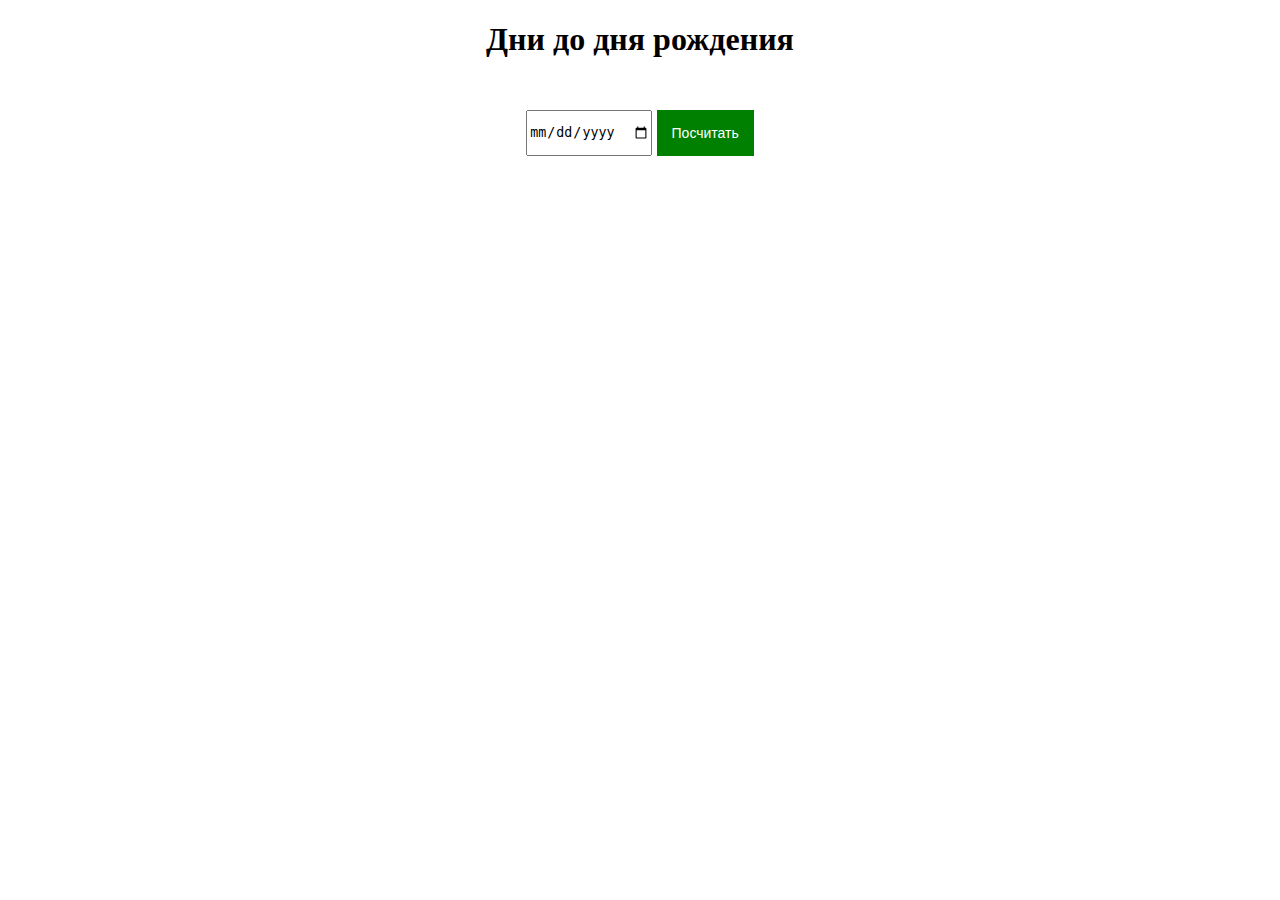
<file: Week 13/Task 2 birthday calculator/index.html>
<!DOCTYPE html>
<html lang="en">
<head>
    <meta charset="UTF-8">
    <meta name="viewport" content="width=device-width, initial-scale=1.0">
    <title>Birthday Calculator</title>
    <link rel="stylesheet" href="./style.css">
</head>
<body>
    <h1 class = "header">Дни до дня рождения<h1>
        <form class = "form">
            <div class = "left_part">
                <input type="date" id = "date"></input>
            </div>
            <div class = "right_part">
            <button class = "button" id = "button">Посчитать</button>
            </div>
        </form>
        <p id="text"></p>
        <script src="./index.js"></script>
</body>
</html>
</file>
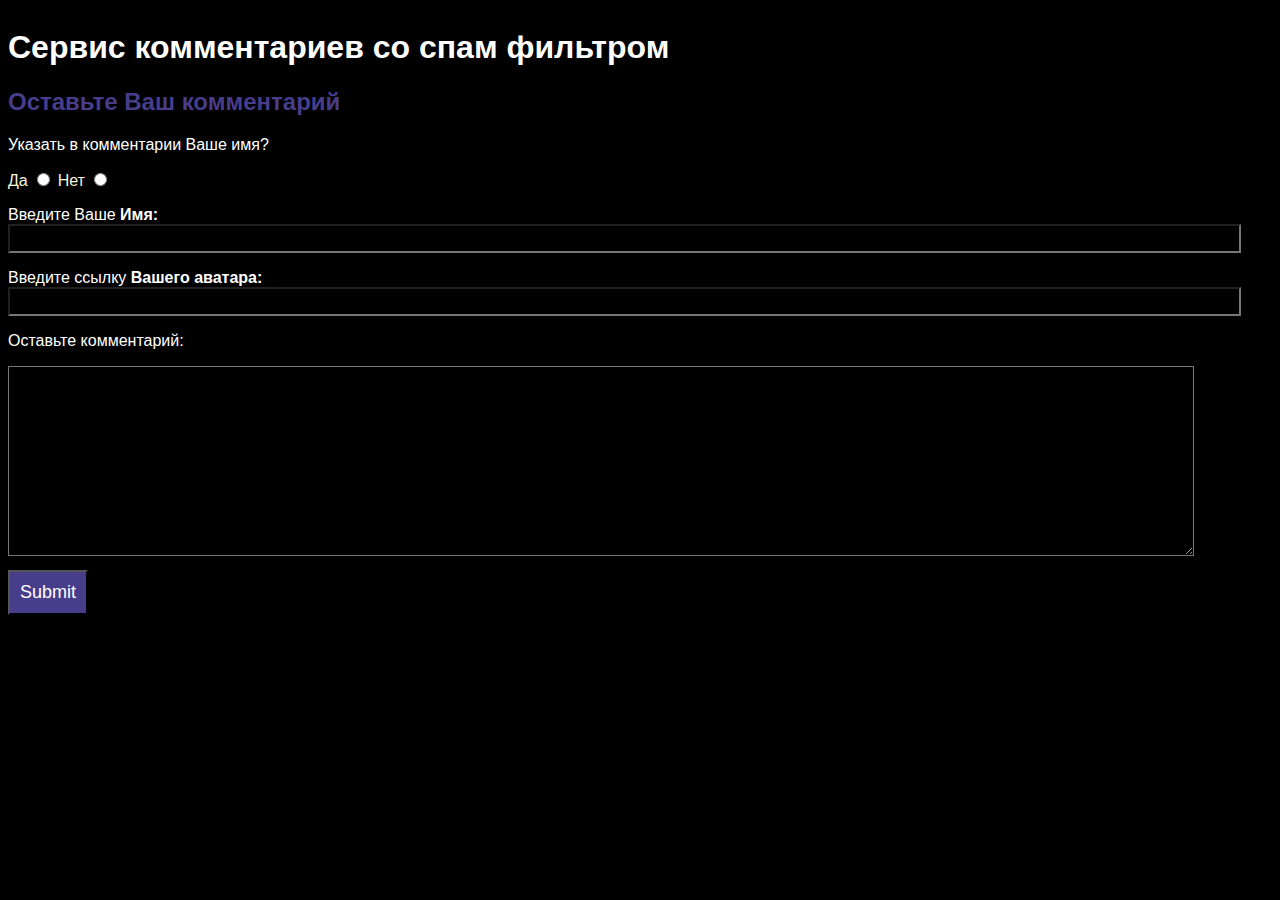
<file: Week 13/Task Additional/index.html>
<!DOCTYPE html>
<html lang="en">
<head>
    <meta charset="UTF-8">
    <meta http-equiv="X-UA-Compatible" content="IE=edge">
    <meta name="viewport" content="width=device-width, initial-scale=1.0">
    <link rel="stylesheet" href="./style.css">
    <title>SpamFilterService</title>
</head>
<body>
    <section class="section">
        <div class="wrapper">
            <h1 class="wrapper__h1">Сервис комментариев со спам фильтром</h1>
            <form action="action_form" id="form">
            <h2 class="wrapper__h2">Оставьте Ваш комментарий</h2>
            <div class="show_name">
                <p class="question">Указать в комментарии Ваше имя?</p>
                Да
                <input type="radio" name="your_name" id="yes" />
                Нет
                <input type="radio" name="your_name" id="no" />
            </div>
                <p class="form__title">Введите Ваше <b>Имя:</b><br>
                <input type="text" id="name" name="firstname" value="" height="40" size="100px">
                </p>
                <p class="form__title">Введите ссылку <b>Вашего аватара:</b><br>
                    <input type="url" id="link" name="yourlink" value="" size="100px">
                </p>
                <p class="form__title">Оставьте комментарий:<br></p>
                    <textarea cols="97" rows="8" id="comment" name="comment"></textarea><br>
                <input type="submit" class="form__btn" id="btn"></input>
            </form>
        </div>
        <div class="container">
            <h2 class="container__h2">ЧАТ</h2>
                <div class="container__chat" id="chat">
                </div>
        </div>
    </section>
    <script src="./index.js"></script>
</body>
</html>
</file>
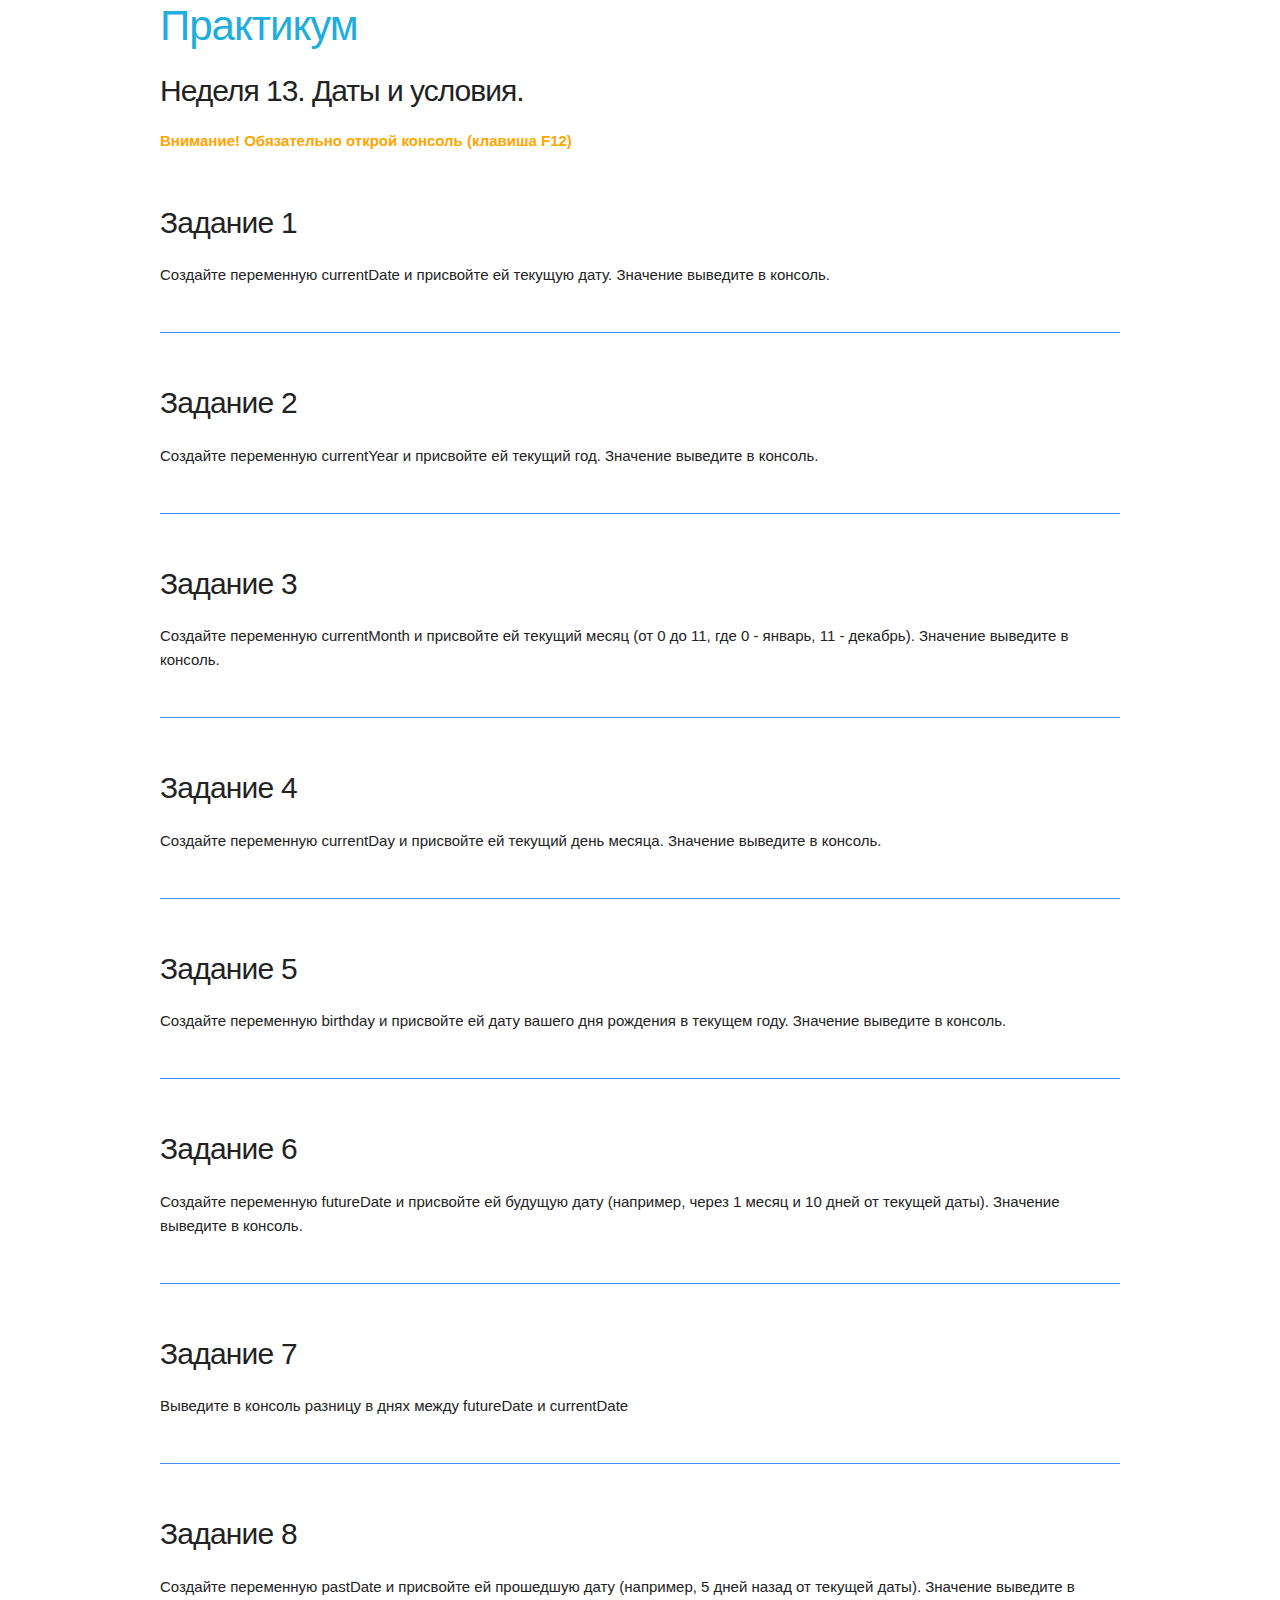
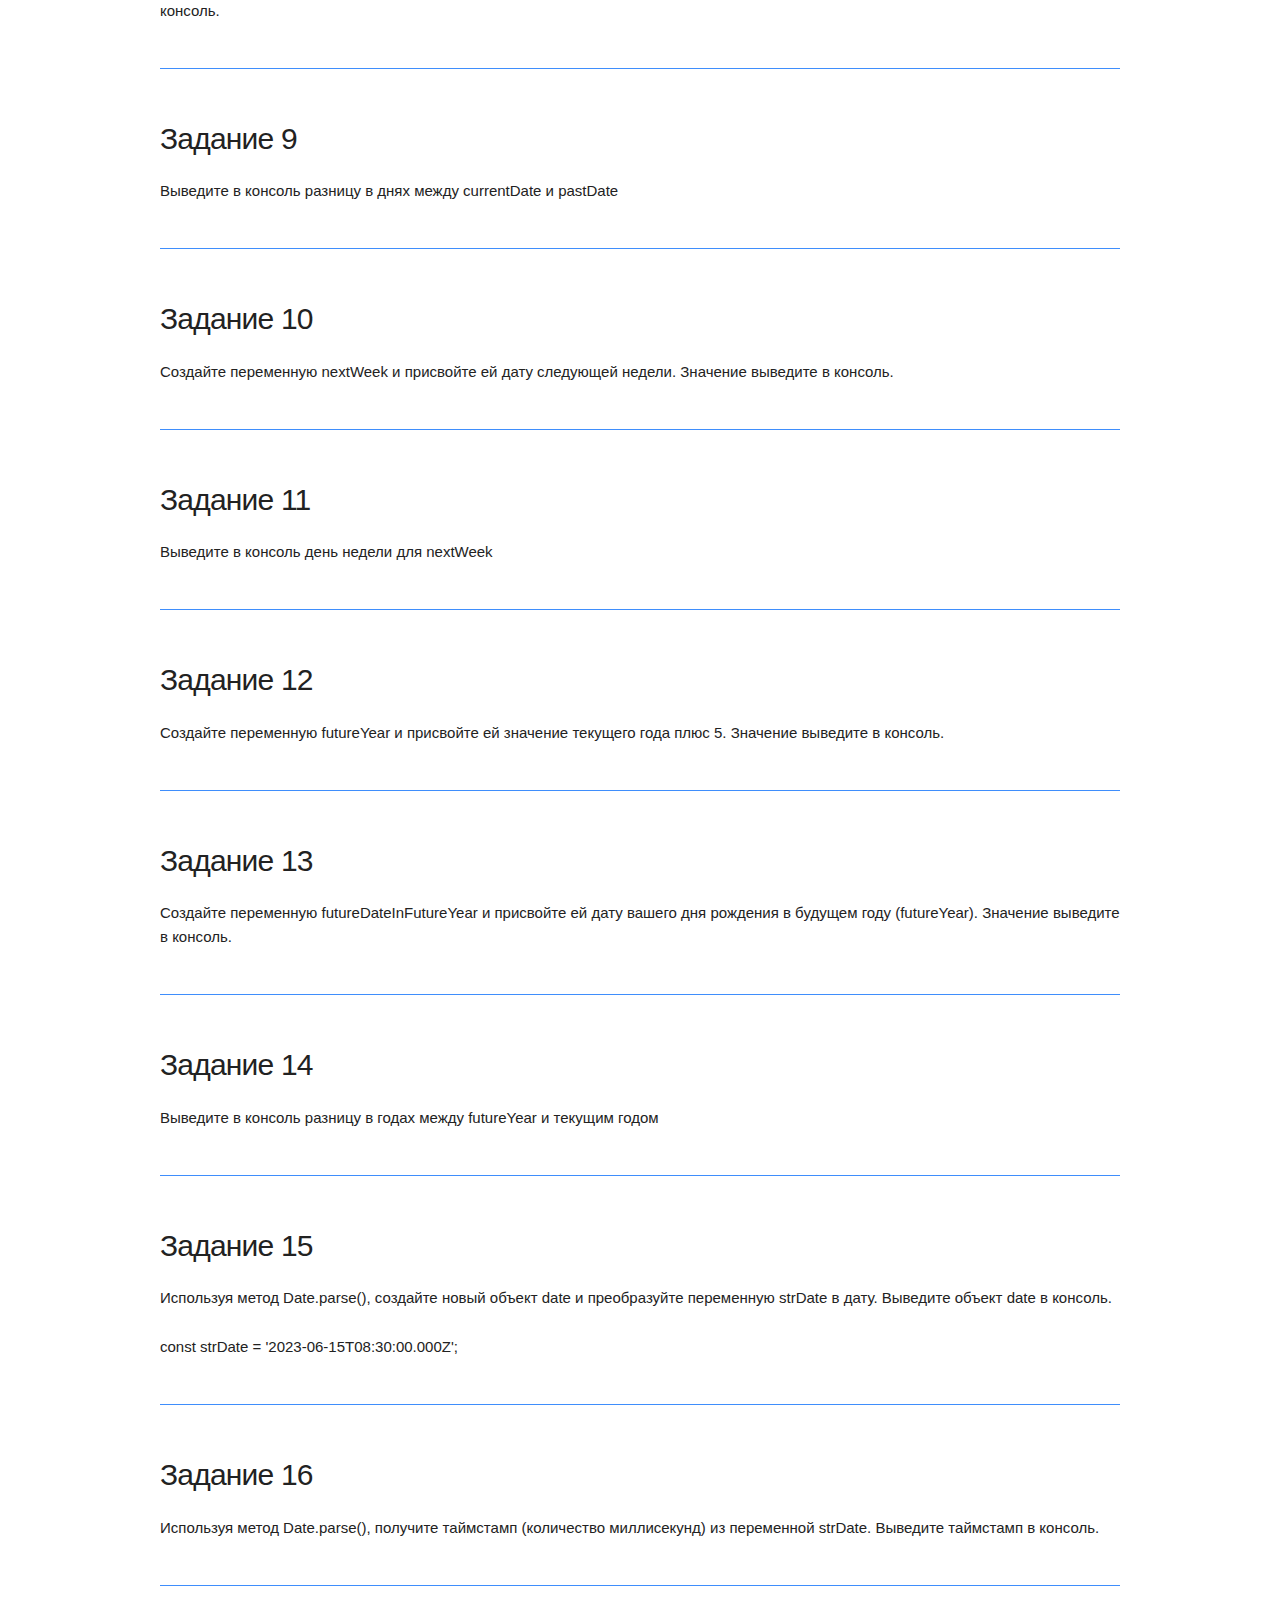
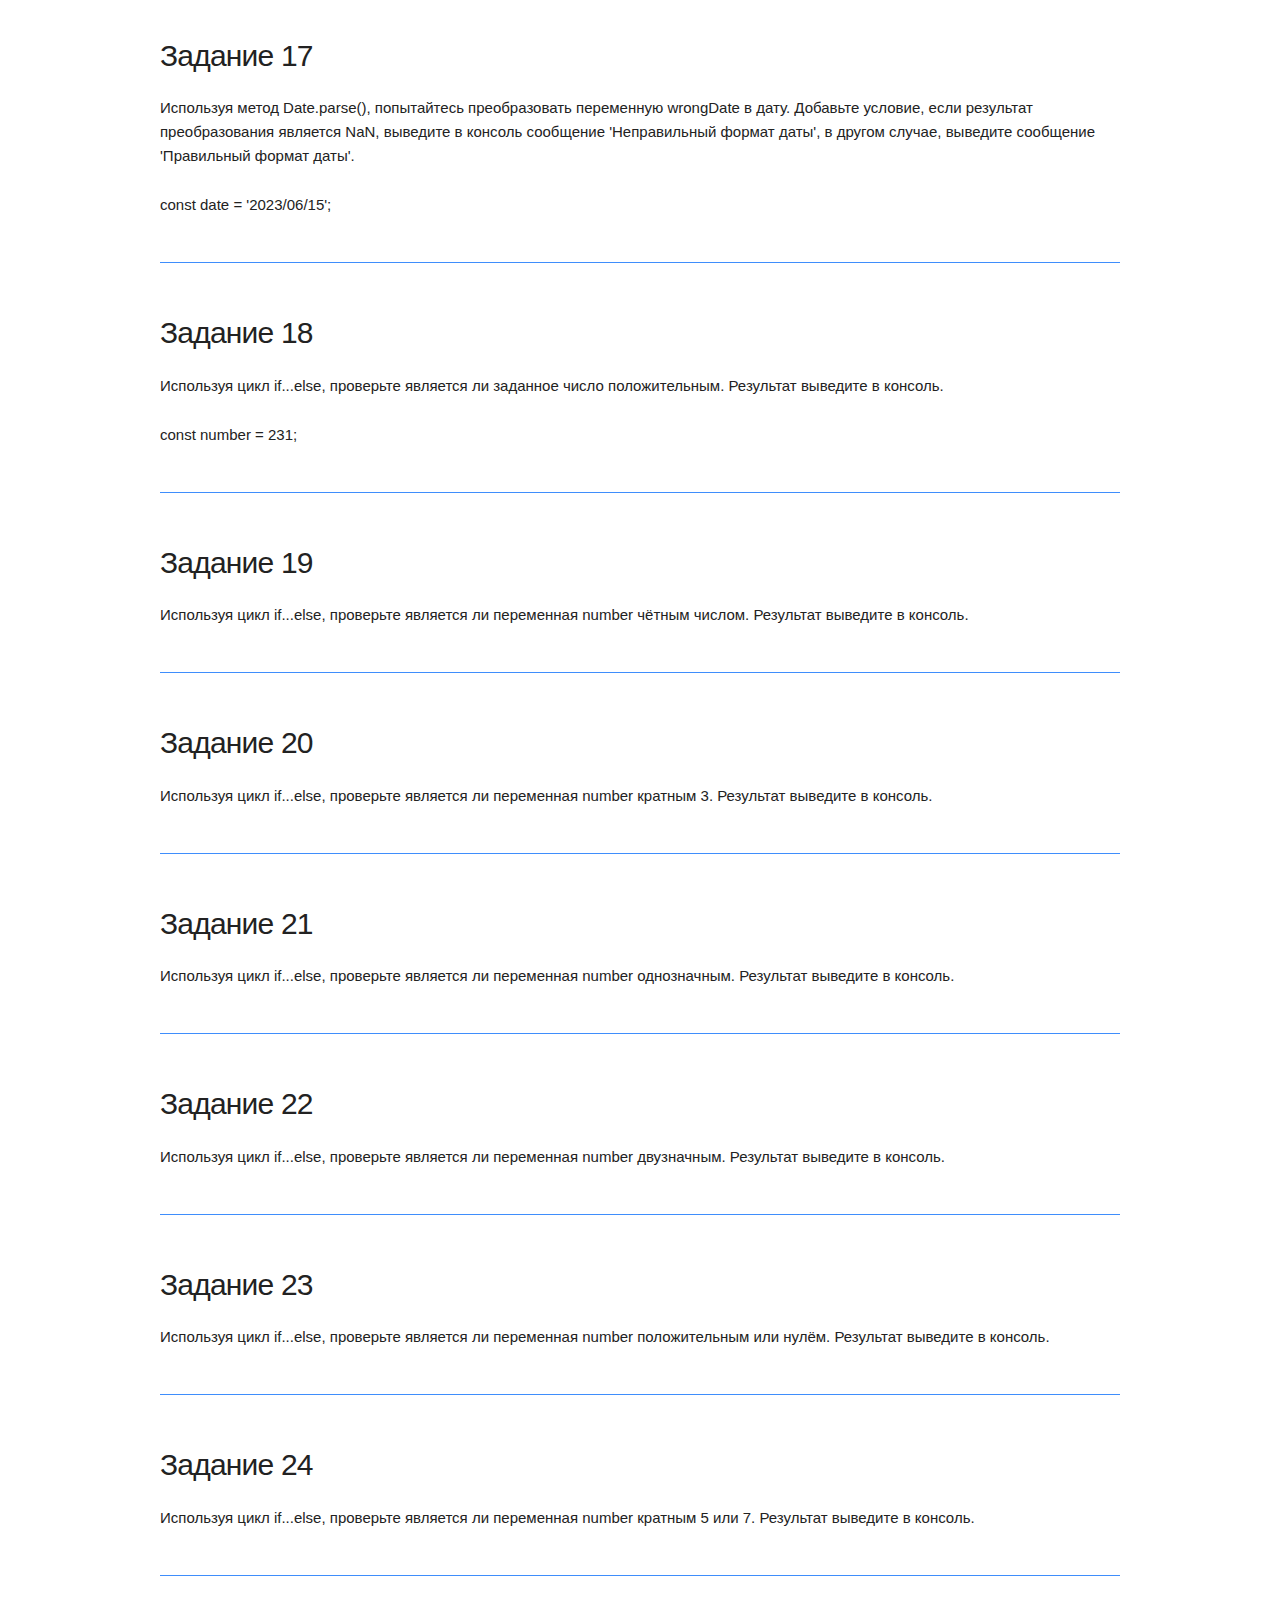
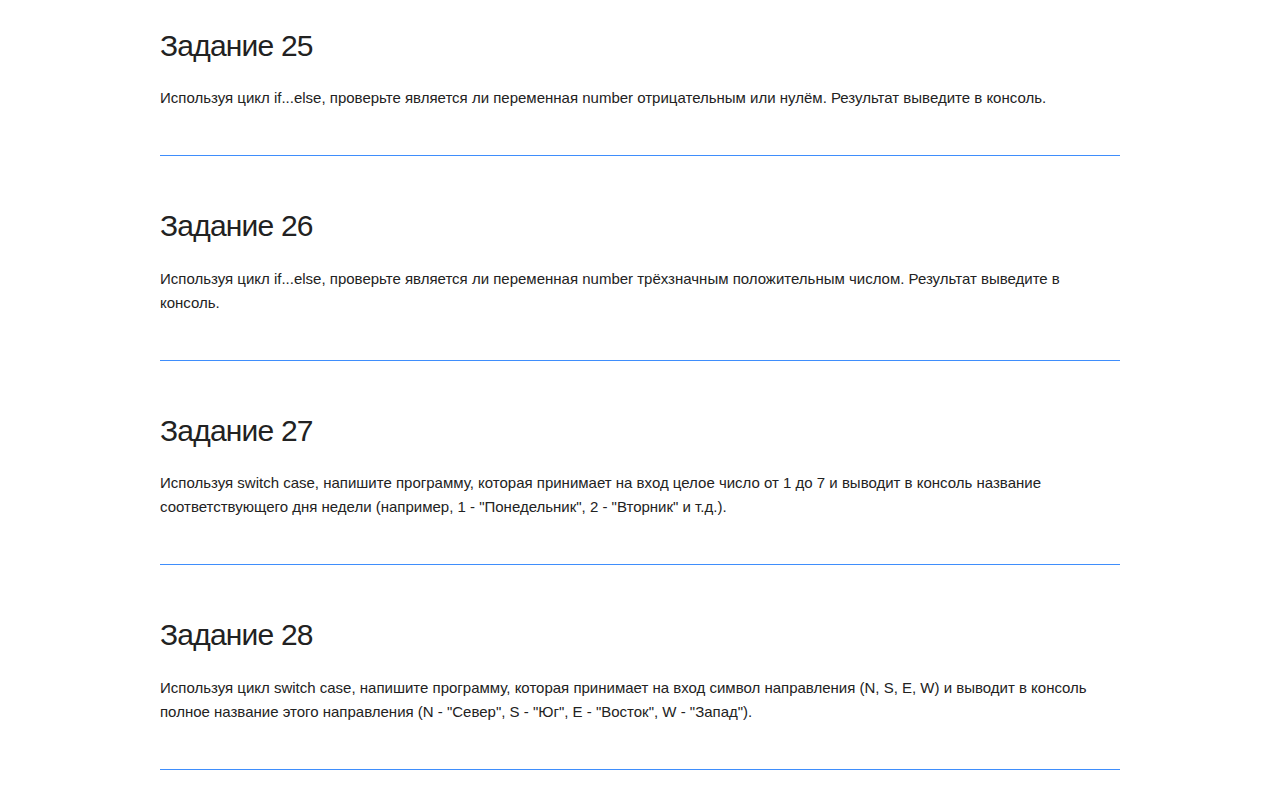
<file: Week 13/week13.html>
<!DOCTYPE html>
<html lang="ru">
	<head>
		<meta charset="UTF-8" />
		<meta name="viewport" content="width=device-width, initial-scale=1.0" />
		<meta http-equiv="X-UA-Compatible" content="ie=edge" />
		<title>JS 2.0. Практикум.</title>
		<link rel="stylesheet" href="assets/style.css" />
		<link rel="stylesheet" href="assets/skeleton.css" />
		<link rel="stylesheet" href="assets/normalize.css" />
	</head>

	<body>
		<div class="container">
			<h2><a>Практикум</a></h2>
			<h1>Неделя 13. Даты и условия.</h1>
			<p class="text-orange">
				<b>Внимание! Обязательно открой консоль (клавиша F12)</b>
			</p>

			<section>
				<h4>Задание 1</h4>
				<p>
					Создайте переменную currentDate и присвойте ей текущую дату. Значение выведите в консоль.
				</p>
			</section>

			<section>
				<h4>Задание 2</h4>
				<p>
					Создайте переменную currentYear и присвойте ей текущий год. Значение выведите в консоль.
				</p>
			</section>

			<section>
				<h4>Задание 3</h4>
				<p>
					Создайте переменную currentMonth и присвойте ей текущий месяц (от 0 до 11, где 0 - январь,
					11 - декабрь). Значение выведите в консоль.
				</p>
			</section>

			<section>
				<h4>Задание 4</h4>
				<p>
					Создайте переменную currentDay и присвойте ей текущий день месяца. Значение выведите в
					консоль.
				</p>
			</section>

			<section>
				<h4>Задание 5</h4>
				<p>
					Создайте переменную birthday и присвойте ей дату вашего дня рождения в текущем году.
					Значение выведите в консоль.
				</p>
			</section>

			<section>
				<h4>Задание 6</h4>
				<p>
					Создайте переменную futureDate и присвойте ей будущую дату (например, через 1 месяц и 10
					дней от текущей даты). Значение выведите в консоль.
				</p>
			</section>

			<section>
				<h4>Задание 7</h4>
				<p>Выведите в консоль разницу в днях между futureDate и currentDate</p>
			</section>

			<section>
				<h4>Задание 8</h4>
				<p>
					Создайте переменную pastDate и присвойте ей прошедшую дату (например, 5 дней назад от
					текущей даты). Значение выведите в консоль.
				</p>
			</section>

			<section>
				<h4>Задание 9</h4>
				<p>Выведите в консоль разницу в днях между currentDate и pastDate</p>
			</section>

			<section>
				<h4>Задание 10</h4>
				<p>
					Создайте переменную nextWeek и присвойте ей дату следующей недели. Значение выведите в
					консоль.
				</p>
			</section>

			<section>
				<h4>Задание 11</h4>
				<p>Выведите в консоль день недели для nextWeek</p>
			</section>

			<section>
				<h4>Задание 12</h4>
				<p>
					Создайте переменную futureYear и присвойте ей значение текущего года плюс 5. Значение
					выведите в консоль.
				</p>
			</section>

			<section>
				<h4>Задание 13</h4>
				<p>
					Создайте переменную futureDateInFutureYear и присвойте ей дату вашего дня рождения в
					будущем году (futureYear). Значение выведите в консоль.
				</p>
			</section>

			<section>
				<h4>Задание 14</h4>
				<p>Выведите в консоль разницу в годах между futureYear и текущим годом</p>
			</section>

			<section>
				<h4>Задание 15</h4>
				<p>
					Используя метод Date.parse(), создайте новый объект date и преобразуйте переменную strDate
					в дату. Выведите объект date в консоль.
				</p>
				<p>const strDate = '2023-06-15T08:30:00.000Z';</p>
			</section>

			<section>
				<h4>Задание 16</h4>
				<p>
					Используя метод Date.parse(), получите таймстамп (количество миллисекунд) из переменной
					strDate. Выведите таймстамп в консоль.
				</p>
			</section>

			<section>
				<h4>Задание 17</h4>
				<p>
					Используя метод Date.parse(), попытайтесь преобразовать переменную wrongDate в дату.
					Добавьте условие, если результат преобразования является NaN, выведите в консоль сообщение
					'Неправильный формат даты', в другом случае, выведите сообщение 'Правильный формат даты'.
				</p>
				<p>const date = '2023/06/15';</p>
			</section>

			<section>
				<h4>Задание 18</h4>
				<p>
					Используя цикл if...else, проверьте является ли заданное число положительным. Результат
					выведите в консоль.
				</p>
				<p>const number = 231;</p>
			</section>

			<section>
				<h4>Задание 19</h4>
				<p>
					Используя цикл if...else, проверьте является ли переменная number чётным числом. Результат
					выведите в консоль.
				</p>
			</section>

			<section>
				<h4>Задание 20</h4>
				<p>
					Используя цикл if...else, проверьте является ли переменная number кратным 3. Результат
					выведите в консоль.
				</p>
			</section>

			<section>
				<h4>Задание 21</h4>
				<p>
					Используя цикл if...else, проверьте является ли переменная number однозначным. Результат
					выведите в консоль.
				</p>
			</section>

			<section>
				<h4>Задание 22</h4>
				<p>
					Используя цикл if...else, проверьте является ли переменная number двузначным. Результат
					выведите в консоль.
				</p>
			</section>

			<section>
				<h4>Задание 23</h4>
				<p>
					Используя цикл if...else, проверьте является ли переменная number положительным или нулём.
					Результат выведите в консоль.
				</p>
			</section>

			<section>
				<h4>Задание 24</h4>
				<p>
					Используя цикл if...else, проверьте является ли переменная number кратным 5 или 7.
					Результат выведите в консоль.
				</p>
			</section>

			<section>
				<h4>Задание 25</h4>
				<p>
					Используя цикл if...else, проверьте является ли переменная number отрицательным или нулём.
					Результат выведите в консоль.
				</p>
			</section>

			<section>
				<h4>Задание 26</h4>
				<p>
					Используя цикл if...else, проверьте является ли переменная number трёхзначным
					положительным числом. Результат выведите в консоль.
				</p>
			</section>

			<section>
				<h4>Задание 27</h4>
				<p>
					Используя switch case, напишите программу, которая принимает на вход целое число от 1 до 7
					и выводит в консоль название соответствующего дня недели (например, 1 - "Понедельник", 2 -
					"Вторник" и т.д.).
				</p>
			</section>

			<section>
				<h4>Задание 28</h4>
				<p>
					Используя цикл switch case, напишите программу, которая принимает на вход символ
					направления (N, S, E, W) и выводит в консоль полное название этого направления (N -
					"Север", S - "Юг", E - "Восток", W - "Запад").
				</p>
			</section>
		</div>

		<script src="week13.js"></script>
	</body>
</html>
</file>
<file: Week 13/Task 2 birthday calculator/style.css>
.body {
    display: flex;
}
.header {
    text-align: center;
}
.form {
    display: flex;
    justify-content: center;
}

.left_part,
.right_part {
    display: flex;
    justify-content: center;
    font-size: 20px;
    margin-top: 30px;
}

.left_part {
    margin-right: 5px;
}

.button {
    background-color: green;
    color: white;
    padding: 15px;
    border: none;
    cursor: pointer;
    font-size: 14px;
}

#text {
    text-align: center;
    font-size: 14px;
}
</file>
<file: Week 13/Task Additional/style.css>
html {
    box-sizing: border-box;
    background-color: black;
    font-family:Verdana, Geneva, Tahoma, sans-serif;
    color: beige;
}
.section {
    display: flex;
}

.container {
    margin-left: 40px;
    margin-top: 50px;
}

.container__h2 {
    font-size: 30px;
}
/*.container__chat {
    background-color: black;
    border: darkslateblue dotted 1px;
    padding: 80%;
}*/

.wrapper__h1,
.form__title,
.question {
    color: white;
}

.wrapper__h2,
.container__h2 {
    color:darkslateblue;
    margin-top: 20px;
}
.form__btn {
    background-color: darkslateblue;
    padding: 10px;
    font-size: 18px;
    color: white;
    margin-top: 10px;
}
#name,
#link,
#comment {
    background-color: black;
    color: beige;
    font-size: 20px;
}
.container__chat {
    color: darkslateblue;
}
</file>
<file: Week 13/assets/style.css>
body {
    font-size: 18px;
}

h1 {
    font-size: 2.5rem;
}

h2 {
    font-size: 2.1rem;
}

h3 {
    font-size: 1.9rem;
}

h4 {
    font-size: 1.2rem;
    font-weight: bold;
}

h1.site-title {
    font-size:  1.5rem;
}
h2.site-title {
    font-size:  1.3rem;
}

section h3 {
    font-size: 1.1rem;
    text-transform: uppercase;
}

section {
    margin: 30px 0;
    padding: 20px 0;
    border-bottom: 1px solid #3f8efc;
}

.out-1, .out-2, .out-3, .out-4, .out-5, .out-6, .out-7, .out-8, .out-9, .out-10, .out-11, .out-12, .out-13, .out-14, .out-15, .out-16, .out-17, .out-18, .out-19, .out-20,.out-21,.out-22,.out-23,.out-24,.out-25,.out-26,.out-27,.out-28,.out-29,.out-30 {
    background: #dcdcdc;
    padding: 10px;
}

.text-orange {
    color: orange;
}

.bg-orange {
    background: orange;
}

pre {
    background: #bfd8ff;
    padding: 10px;
}



pre, blockquote, dl, figure, table, p, ul, ol, form {
    margin-bottom: 1.5rem;
}

.cd {
    font-family: monospace;
    background: aliceblue;
    padding-left: 15px;
    border-left: 2px solid #33C3F0;
}

div.section {
	border-top : 1px solid #c0c0c0;
	border-bottom : 1px solid #c0c0c0;
	margin: 20px 0;
	padding: 20px 0;
}
</file>
<file: Week 13/assets/skeleton.css>
/*
* Skeleton V2.0.4
* Copyright 2014, Dave Gamache
* www.getskeleton.com
* Free to use under the MIT license.
* http://www.opensource.org/licenses/mit-license.php
* 12/29/2014
*/


/* Table of contents
––––––––––––––––––––––––––––––––––––––––––––––––––
- Grid
- Base Styles
- Typography
- Links
- Buttons
- Forms
- Lists
- Code
- Tables
- Spacing
- Utilities
- Clearing
- Media Queries
*/


/* Grid
–––––––––––––––––––––––––––––––––––––––––––––––––– */
.container {
  position: relative;
  width: 100%;
  max-width: 960px;
  margin: 0 auto;
  padding: 0 20px;
  box-sizing: border-box; }
.column,
.columns {
  width: 100%;
  float: left;
  box-sizing: border-box; }

/* For devices larger than 400px */
@media (min-width: 400px) {
  .container {
    width: 85%;
    padding: 0; }
}

/* For devices larger than 550px */
@media (min-width: 550px) {
  .container {
    width: 80%; }
  .column,
  .columns {
    margin-left: 4%; }
  .column:first-child,
  .columns:first-child {
    margin-left: 0; }

  .one.column,
  .one.columns                    { width: 4.66666666667%; }
  .two.columns                    { width: 13.3333333333%; }
  .three.columns                  { width: 22%;            }
  .four.columns                   { width: 30.6666666667%; }
  .five.columns                   { width: 39.3333333333%; }
  .six.columns                    { width: 48%;            }
  .seven.columns                  { width: 56.6666666667%; }
  .eight.columns                  { width: 65.3333333333%; }
  .nine.columns                   { width: 74.0%;          }
  .ten.columns                    { width: 82.6666666667%; }
  .eleven.columns                 { width: 91.3333333333%; }
  .twelve.columns                 { width: 100%; margin-left: 0; }

  .one-third.column               { width: 30.6666666667%; }
  .two-thirds.column              { width: 65.3333333333%; }

  .one-half.column                { width: 48%; }

  /* Offsets */
  .offset-by-one.column,
  .offset-by-one.columns          { margin-left: 8.66666666667%; }
  .offset-by-two.column,
  .offset-by-two.columns          { margin-left: 17.3333333333%; }
  .offset-by-three.column,
  .offset-by-three.columns        { margin-left: 26%;            }
  .offset-by-four.column,
  .offset-by-four.columns         { margin-left: 34.6666666667%; }
  .offset-by-five.column,
  .offset-by-five.columns         { margin-left: 43.3333333333%; }
  .offset-by-six.column,
  .offset-by-six.columns          { margin-left: 52%;            }
  .offset-by-seven.column,
  .offset-by-seven.columns        { margin-left: 60.6666666667%; }
  .offset-by-eight.column,
  .offset-by-eight.columns        { margin-left: 69.3333333333%; }
  .offset-by-nine.column,
  .offset-by-nine.columns         { margin-left: 78.0%;          }
  .offset-by-ten.column,
  .offset-by-ten.columns          { margin-left: 86.6666666667%; }
  .offset-by-eleven.column,
  .offset-by-eleven.columns       { margin-left: 95.3333333333%; }

  .offset-by-one-third.column,
  .offset-by-one-third.columns    { margin-left: 34.6666666667%; }
  .offset-by-two-thirds.column,
  .offset-by-two-thirds.columns   { margin-left: 69.3333333333%; }

  .offset-by-one-half.column,
  .offset-by-one-half.columns     { margin-left: 52%; }

}


/* Base Styles
–––––––––––––––––––––––––––––––––––––––––––––––––– */
/* NOTE
html is set to 62.5% so that all the REM measurements throughout Skeleton
are based on 10px sizing. So basically 1.5rem = 15px :) */
html {
  font-size: 62.5%; }
body {
  font-size: 1.5em; /* currently ems cause chrome bug misinterpreting rems on body element */
  line-height: 1.6;
  font-weight: 400;
  font-family: "Raleway", "HelveticaNeue", "Helvetica Neue", Helvetica, Arial, sans-serif;
  color: #222; }


/* Typography
–––––––––––––––––––––––––––––––––––––––––––––––––– */
h1, h2, h3, h4, h5, h6 {
  margin-top: 0;
  margin-bottom: 2rem;
  font-weight: 300; }
h1 { font-size: 4.0rem; line-height: 1.2;  letter-spacing: -.1rem;}
h2 { font-size: 3.6rem; line-height: 1.25; letter-spacing: -.1rem; }
h3 { font-size: 3.0rem; line-height: 1.3;  letter-spacing: -.1rem; }
h4 { font-size: 2.4rem; line-height: 1.35; letter-spacing: -.08rem; }
h5 { font-size: 1.8rem; line-height: 1.5;  letter-spacing: -.05rem; }
h6 { font-size: 1.5rem; line-height: 1.6;  letter-spacing: 0; }

/* Larger than phablet */
@media (min-width: 550px) {
  h1 { font-size: 5.0rem; }
  h2 { font-size: 4.2rem; }
  h3 { font-size: 3.6rem; }
  h4 { font-size: 3.0rem; }
  h5 { font-size: 2.4rem; }
  h6 { font-size: 1.5rem; }
}

p {
  margin-top: 0; }


/* Links
–––––––––––––––––––––––––––––––––––––––––––––––––– */
a {
  color: #1EAEDB; }
a:hover {
  color: #0FA0CE; }


/* Buttons
–––––––––––––––––––––––––––––––––––––––––––––––––– */
.button,
button,
input[type="submit"],
input[type="reset"],
input[type="button"] {
  display: inline-block;
  height: 38px;
  padding: 0 30px;
  color: #555;
  text-align: center;
  font-size: 11px;
  font-weight: 600;
  line-height: 38px;
  letter-spacing: .1rem;
  text-transform: uppercase;
  text-decoration: none;
  white-space: nowrap;
  background-color: transparent;
  border-radius: 4px;
  border: 1px solid #bbb;
  cursor: pointer;
  box-sizing: border-box; }
.button:hover,
button:hover,
input[type="submit"]:hover,
input[type="reset"]:hover,
input[type="button"]:hover,
.button:focus,
button:focus,
input[type="submit"]:focus,
input[type="reset"]:focus,
input[type="button"]:focus {
  color: #333;
  border-color: #888;
  outline: 0; }
.button.button-primary,
button.button-primary,
input[type="submit"].button-primary,
input[type="reset"].button-primary,
input[type="button"].button-primary {
  color: #FFF;
  background-color: #33C3F0;
  border-color: #33C3F0; }
.button.button-primary:hover,
button.button-primary:hover,
input[type="submit"].button-primary:hover,
input[type="reset"].button-primary:hover,
input[type="button"].button-primary:hover,
.button.button-primary:focus,
button.button-primary:focus,
input[type="submit"].button-primary:focus,
input[type="reset"].button-primary:focus,
input[type="button"].button-primary:focus {
  color: #FFF;
  background-color: #1EAEDB;
  border-color: #1EAEDB; }


/* Forms
–––––––––––––––––––––––––––––––––––––––––––––––––– */
input[type="email"],
input[type="number"],
input[type="search"],
input[type="text"],
input[type="tel"],
input[type="url"],
input[type="password"],
textarea,
select {
  height: 38px;
  padding: 6px 10px; /* The 6px vertically centers text on FF, ignored by Webkit */
  background-color: #fff;
  border: 1px solid #D1D1D1;
  border-radius: 4px;
  box-shadow: none;
  box-sizing: border-box; }
/* Removes awkward default styles on some inputs for iOS */
input[type="email"],
input[type="number"],
input[type="search"],
input[type="text"],
input[type="tel"],
input[type="url"],
input[type="password"],
textarea {
  -webkit-appearance: none;
     -moz-appearance: none;
          appearance: none; }
textarea {
  min-height: 65px;
  padding-top: 6px;
  padding-bottom: 6px; }
input[type="email"]:focus,
input[type="number"]:focus,
input[type="search"]:focus,
input[type="text"]:focus,
input[type="tel"]:focus,
input[type="url"]:focus,
input[type="password"]:focus,
textarea:focus,
select:focus {
  border: 1px solid #33C3F0;
  outline: 0; }
label,
legend {
  display: block;
  margin-bottom: .5rem;
  font-weight: 600; }
fieldset {
  padding: 0;
  border-width: 0; }
input[type="checkbox"],
input[type="radio"] {
  display: inline; }
label > .label-body {
  display: inline-block;
  margin-left: .5rem;
  font-weight: normal; }


/* Lists
–––––––––––––––––––––––––––––––––––––––––––––––––– */
ul {
  list-style: circle inside; }
ol {
  list-style: decimal inside; }
ol, ul {
  padding-left: 0;
  margin-top: 0; }
ul ul,
ul ol,
ol ol,
ol ul {
  margin: 1.5rem 0 1.5rem 3rem;
  font-size: 90%; }
li {
  margin-bottom: 1rem; }


/* Code
–––––––––––––––––––––––––––––––––––––––––––––––––– */
code {
  padding: .2rem .5rem;
  margin: 0 .2rem;
  font-size: 90%;
  white-space: nowrap;
  background: #F1F1F1;
  border: 1px solid #E1E1E1;
  border-radius: 4px; }
pre > code {
  display: block;
  padding: 1rem 1.5rem;
  white-space: pre; }


/* Tables
–––––––––––––––––––––––––––––––––––––––––––––––––– */
th,
td {
  padding: 12px 15px;
  text-align: left;
  border-bottom: 1px solid #E1E1E1; }
th:first-child,
td:first-child {
  padding-left: 0; }
th:last-child,
td:last-child {
  padding-right: 0; }


/* Spacing
–––––––––––––––––––––––––––––––––––––––––––––––––– */
button,
.button {
  margin-bottom: 1rem; }
input,
textarea,
select,
fieldset {
  margin-bottom: 1.5rem; }
pre,
blockquote,
dl,
figure,
table,
p,
ul,
ol,
form {
  margin-bottom: 2.5rem; }


/* Utilities
–––––––––––––––––––––––––––––––––––––––––––––––––– */
.u-full-width {
  width: 100%;
  box-sizing: border-box; }
.u-max-full-width {
  max-width: 100%;
  box-sizing: border-box; }
.u-pull-right {
  float: right; }
.u-pull-left {
  float: left; }


/* Misc
–––––––––––––––––––––––––––––––––––––––––––––––––– */
hr {
  margin-top: 3rem;
  margin-bottom: 3.5rem;
  border-width: 0;
  border-top: 1px solid #E1E1E1; }


/* Clearing
–––––––––––––––––––––––––––––––––––––––––––––––––– */

/* Self Clearing Goodness */
.container:after,
.row:after,
.u-cf {
  content: "";
  display: table;
  clear: both; }


/* Media Queries
–––––––––––––––––––––––––––––––––––––––––––––––––– */
/*
Note: The best way to structure the use of media queries is to create the queries
near the relevant code. For example, if you wanted to change the styles for buttons
on small devices, paste the mobile query code up in the buttons section and style it
there.
*/


/* Larger than mobile */
@media (min-width: 400px) {}

/* Larger than phablet (also point when grid becomes active) */
@media (min-width: 550px) {}

/* Larger than tablet */
@media (min-width: 750px) {}

/* Larger than desktop */
@media (min-width: 1000px) {}

/* Larger than Desktop HD */
@media (min-width: 1200px) {}
</file>
